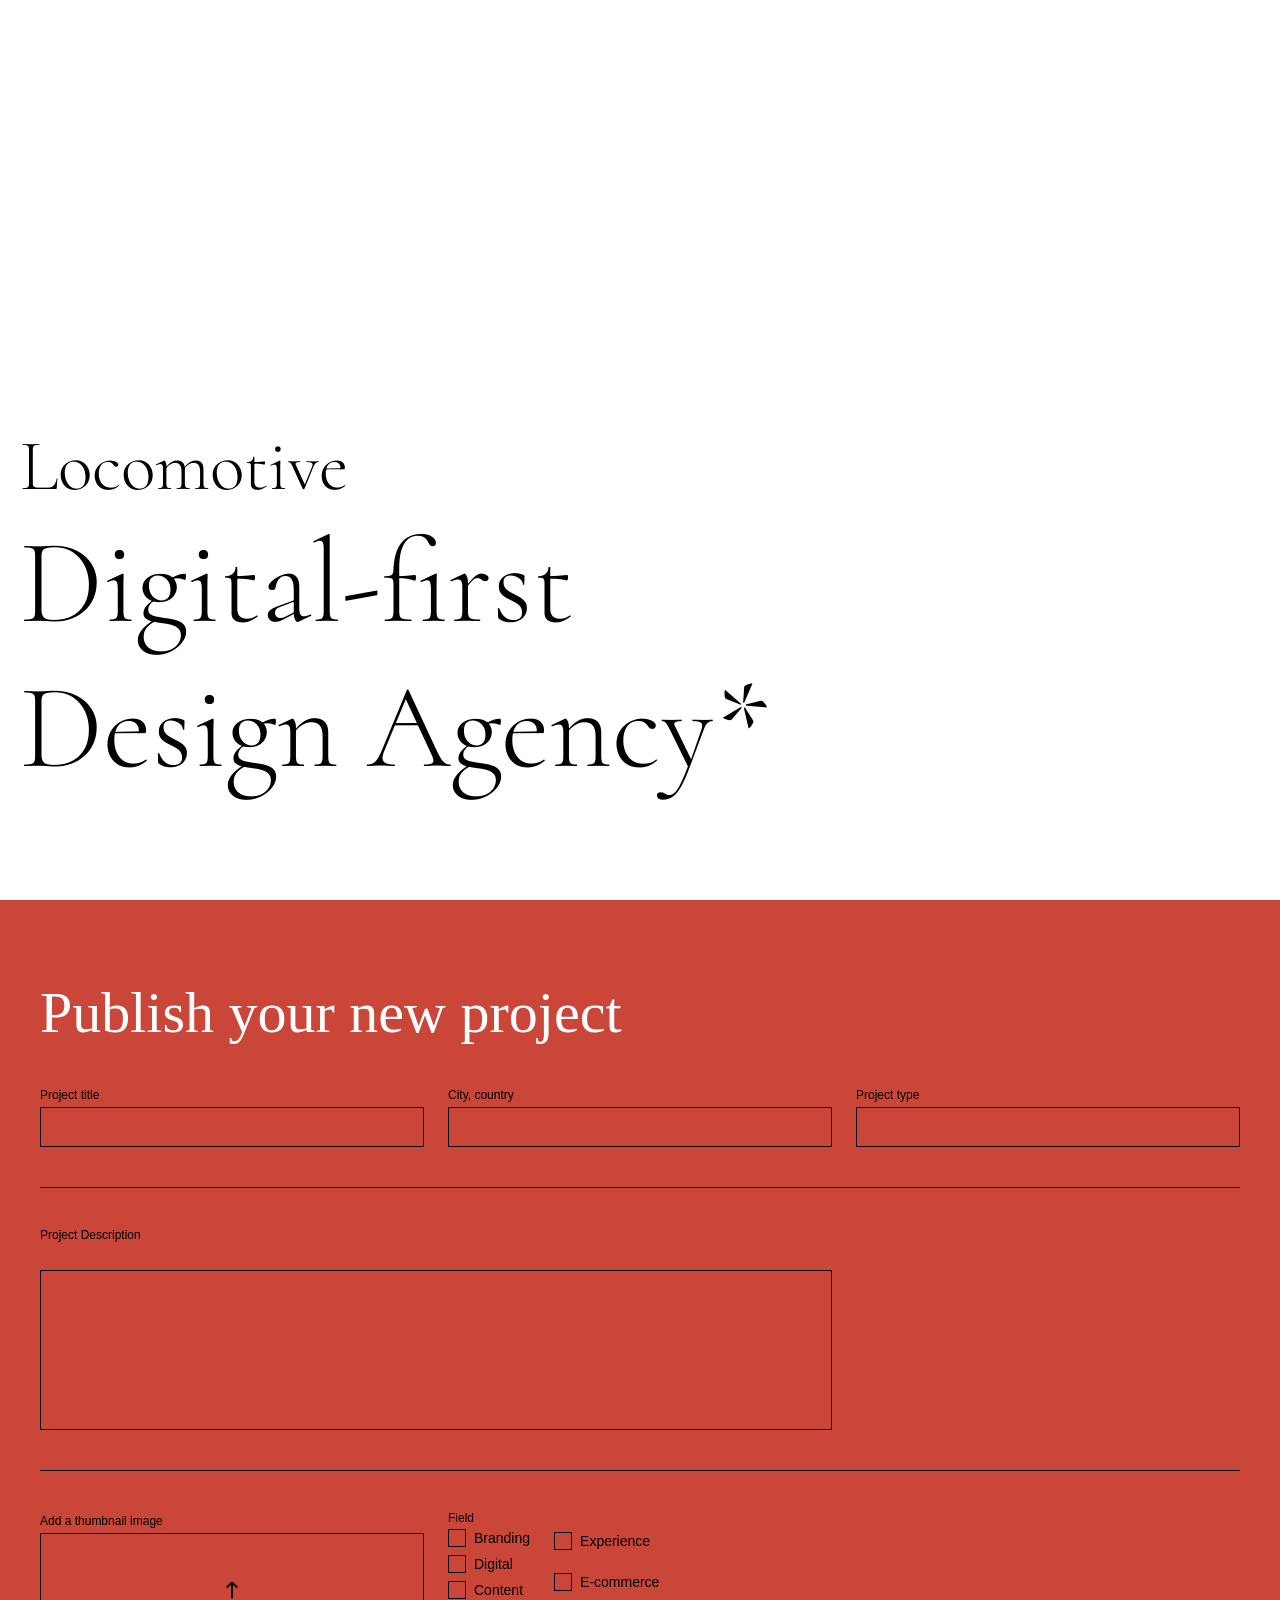
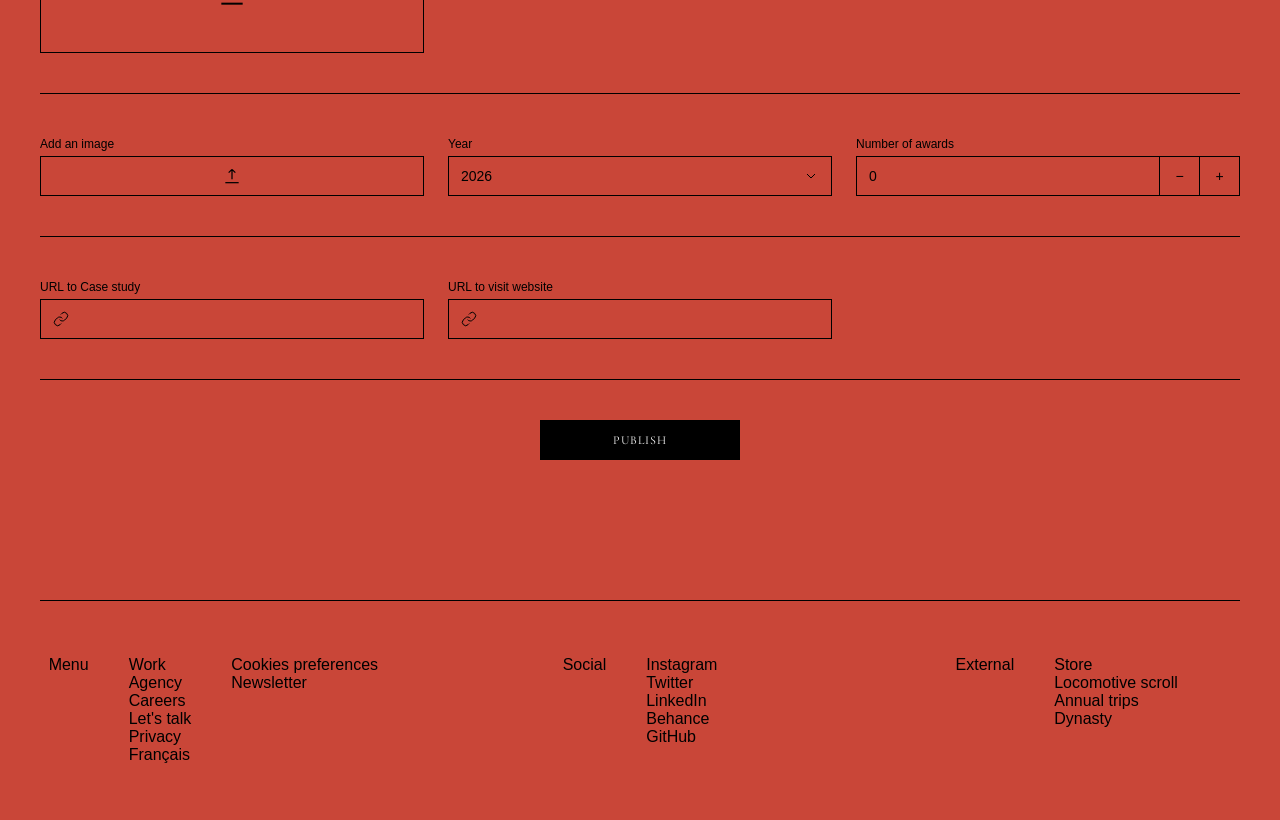
<file: index.html>
<!doctype html>
<html lang="en">
  <head>
    <meta charset="UTF-8" />
    <meta name="viewport" content="width=device-width, initial-scale=1.0" />
    <title>Locomotive big form</title>
    <link rel="preconnect" href="https://fonts.googleapis.com" />
    <link rel="preconnect" href="https://fonts.gstatic.com" crossorigin />
    <link
      href="https://fonts.googleapis.com/css2?family=Cormorant:ital,wght@0,300..700;1,300..700&display=swap"
      rel="stylesheet"
    />
    <link rel="stylesheet" href="styles.css" />
  </head>
  <body>
    <div class="hero">
      <div class="hero-text">
        <h1>Locomotive</h1>
        <h1>Digital-first <br />Design Agency*</h1>
      </div>
    </div>

    <div class="form">
      <h1>Publish your new project</h1>
      <form action="https://api.web3forms.com/submit" method="POST">
        <input
          type="hidden"
          name="access_key"
          value="351976b9-cf6f-4fbb-bb01-a989b3a0ab85"
        />
        <input
          type="hidden"
          name="redirect"
          value="http://127.0.0.1:5500/congrats.html"
        />
        <div class="first-section">
          <div class="title">
            <label for="Project title">Project title</label>
            <input id="Project title" type="text" />
          </div>
          <div class="citycountry">
            <label for="City-country">City, country</label>
            <input id="City-country" type="text" autocomplete="off" />
            <ul id="city-dropdown-list" class="dropdown-list hidden"></ul>
          </div>

          <div class="dropdown-container-project">
            <label for="search-input">Project type</label>
            <input type="text" id="search-input" autocomplete="off" />

            <ul id="dropdown-list" class="dropdown-list hidden">
              <!-- options injected by JS -->
            </ul>
          </div>
        </div>
        <div class="description">
          <label for="Project Description">Project Description</label>
          <textarea
            name="Project Description"
            id="Project Description"
          ></textarea>
        </div>
        <div class="thumbnail-field">
          <div class="thumbnail">
            <label for="thumbnail">Add a thumbnail image</label>
            <label class="file-upload-box">
              <input type="file" id="thumbnail" />
              <svg viewBox="0 0 24 24" aria-hidden="true">
                <path d="M12 16V4M12 4L8 8M12 4L16 8" />
                <path d="M4 20H20" />
              </svg>
            </label>
          </div>
          <div class="field-group">
            <label for="Field">Field</label>
            <div class="field-columns">
              <div class="checkboxfirst">
                <input id="Branding" name="Branding" type="checkbox" />
                <label for="Branding">Branding</label>

                <input id="Digital" name="Digital" type="checkbox" />
                <label for="Digital">Digital</label>

                <input id="content" name="Content" type="checkbox" />
                <label for="content">Content</label>
              </div>
              <div class="checkboxsecond">
                <input id="Experience" name="Experience" type="checkbox" />
                <label for="Experience">Experience</label>

                <input id="E-commerce" name="E-commerce" type="checkbox" />
                <label for="E-commerce">E-commerce</label>
              </div>
            </div>
          </div>
        </div>
        <div class="iyn">
          <div class="image">
            <label for="image">Add an image</label>
            <label class="file-upload-box">
              <input type="file" id="image" />
              <svg viewBox="0 0 24 24" aria-hidden="true">
                <path d="M12 16V4M12 4L8 8M12 4L16 8" />
                <path d="M4 20H20" />
              </svg>
            </label>
          </div>
          <div class="year">
            <label for="year">Year</label>
            <select name="year" id="year">
              <option value="2026">2026</option>
              <option value="2025">2025</option>
              <option value="2024">2024</option>
              <option value="2023">2023</option>
              <option value="2022">2022</option>
              <option value="2021">2021</option>
              <option value="2020">2020</option>
              <option value="2019">2019</option>
              <option value="2018">2018</option>
              <option value="2017">2017</option>
              <option value="2016">2016</option>
              <option value="2015">2015</option>
              <option value="2014">2014</option>
              <option value="2013">2013</option>
              <option value="2012">2012</option>
              <option value="2011">2011</option>
              <option value="2010">2010</option>
              <option value="2009">2009</option>
              <option value="2008">2008</option>
            </select>
          </div>
          <div class="awards">
            <label for="awards">Number of awards</label>

            <div class="number-wrap">
              <input
                type="number"
                id="awards"
                name="awards"
                value="0"
                min="0"
                step="1"
              />

              <button
                type="button"
                class="number-btn"
                data-action="decrement"
                aria-label="Decrease"
              >
                −
              </button>
              <button
                type="button"
                class="number-btn"
                data-action="increment"
                aria-label="Increase"
              >
                +
              </button>
            </div>
          </div>
        </div>
        <div class="urls">
          <div class="url">
            <label for="case-study-url">URL to Case study</label>
            <div class="url-input-wrap">
              <svg viewBox="0 0 24 24" aria-hidden="true">
                <path
                  d="M10 13a5 5 0 0 0 7.54.54l3-3a5 5 0 0 0-7.07-7.07l-1.72 1.71"
                />
                <path
                  d="M14 11a5 5 0 0 0-7.54-.54l-3 3a5 5 0 0 0 7.07 7.07l1.71-1.71"
                />
              </svg>
              <input type="url" id="case-study-url" name="case-study-url" />
            </div>
          </div>
          <div class="url">
            <label for="website-url">URL to visit website</label>
            <div class="url-input-wrap">
              <svg viewBox="0 0 24 24" aria-hidden="true">
                <path
                  d="M10 13a5 5 0 0 0 7.54.54l3-3a5 5 0 0 0-7.07-7.07l-1.72 1.71"
                />
                <path
                  d="M14 11a5 5 0 0 0-7.54-.54l-3 3a5 5 0 0 0 7.07 7.07l1.71-1.71"
                />
              </svg>
              <input type="url" id="website-url" name="website-url" />
            </div>
          </div>
        </div>
        <div class="submit">
          <button type="submit">PUBLISH</button>
        </div>
      </form>
    </div>

    <footer>
      <div class="footer">
        <p>Menu</p>
        <div class="menu-cookies">
          <ul>
            <li><a href="#">Work</a></li>
            <li><a href="#">Agency</a></li>
            <li><a href="#">Careers</a></li>
            <li><a href="#">Let's talk</a></li>
            <li><a href="#">Privacy</a></li>
            <li><a href="#">Français</a></li>
          </ul>
        </div>
        <div class="Cookies">
          <ul>
            <li><a href="#">Cookies preferences</a></li>
            <li><a href="#">Newsletter</a></li>
          </ul>
        </div>
      </div>

      <div class="footer">
        <p>Social</p>

        <ul>
          <li><a href="#">Instagram</a></li>
          <li><a href="#">Twitter</a></li>
          <li><a href="#">LinkedIn</a></li>
          <li><a href="#">Behance</a></li>
          <li><a href="#">GitHub</a></li>
        </ul>
      </div>
      <div class="footer">
        <p>External</p>

        <ul>
          <li><a href="#">Store</a></li>
          <li><a href="#">Locomotive scroll</a></li>
          <li><a href="#">Annual trips</a></li>
          <li><a href="#">Dynasty</a></li>
        </ul>
      </div>
    </footer>
    <script src="interactions.js"></script>
  </body>
</html>
</file>
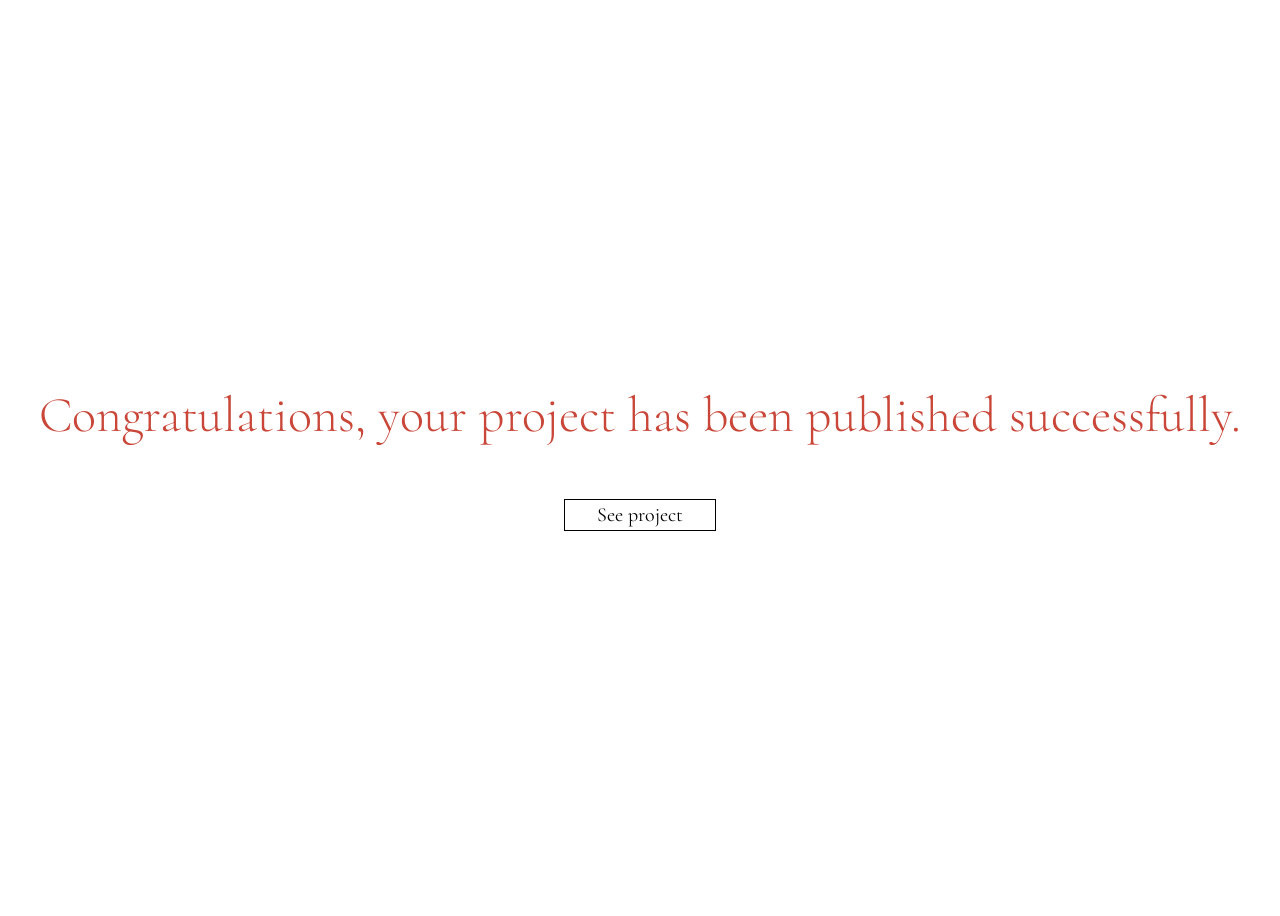
<file: congrats.html>
<!doctype html>
<html lang="en">
  <head>
    <meta charset="UTF-8" />
    <meta name="viewport" content="width=device-width, initial-scale=1.0" />
    <title>Congrats</title>
    <link rel="preconnect" href="https://fonts.googleapis.com" />
    <link rel="preconnect" href="https://fonts.gstatic.com" crossorigin />
    <link
      href="https://fonts.googleapis.com/css2?family=Cormorant:ital,wght@0,300..700;1,300..700&display=swap"
      rel="stylesheet"
    />
    <link rel="stylesheet" href="style2.css" />
  </head>
  <body>
    <div class="everything">
      <div class="congrats-text">
        <h1>Congratulations, your project has been published successfully.</h1>
        <a href="index.html">See project</a>
      </div>
    </div>
  </body>
</html>
</file>
<file: styles.css>
* {
  box-sizing: border-box;
}

input {
  outline: none;
}

body {
  margin: 0;
}

.hero {
  position: fixed;
  top: 0;
  left: 0;
  width: 100%;
  height: 100vh;
  z-index: 0;
}

.hero-text {
  display: flex;
  flex-direction: column;
  justify-content: end;
  padding: 20px;
  height: 100%;
}

.hero-text h1 {
  font-family: "Cormorant", serif;
  font-weight: 300;
  font-size: 120px;
  margin-top: 0;
}

.hero-text h1:first-child {
  font-size: 72px;
  margin-bottom: 0;
}

.form {
  background-color: #c94638;
  padding: 40px;
  min-height: 100vh;
  position: relative;
  z-index: 1;
  margin-top: 100vh;
}

.form h1 {
  font-size: 58px;
  font-weight: 300;
  color: white;
}

label {
  font-family: Arial, Helvetica, sans-serif;
  font-size: 12px;
}

#search-input,
.title input,
#City-country {
  width: 100%;
  height: 40px;
  padding: 8px 12px;
  margin: 4px 0 0;
  border: 1px solid #000000;
  background-color: #c94638;
  font-family: Arial, Helvetica, sans-serif;
  font-size: 14px;
}

#year {
  width: 100%;
  height: 40px;
  padding: 8px 32px 8px 12px;
  margin: 4px 0 0;
  border: 1px solid #000000;
  background-color: #c94638;
  font-family: Arial, Helvetica, sans-serif;
  font-size: 14px;
  appearance: none;
  -webkit-appearance: none;
  border-radius: 0;
  background-image: url("data:image/svg+xml,%3Csvg xmlns='http://www.w3.org/2000/svg' viewBox='0 0 24 24'%3E%3Cpath d='M6 9l6 6 6-6' stroke='black' fill='none' stroke-width='1.5'/%3E%3C/svg%3E");
  background-repeat: no-repeat;
  background-position: right 12px center;
  background-size: 16px;
  cursor: pointer;
}

#year option {
  background-color: #c94638;
}

.dropdown-container-project,
.citycountry {
  position: relative;
  min-width: 0;
}

.dropdown-list {
  position: absolute;
  top: 100%;
  left: 0;
  right: 0;
  margin: 4px 0 0;
  padding: 8px 12px;
  border: 1px solid #000000;
  background-color: #c94638;
  font-family: Arial, Helvetica, sans-serif;
  max-height: 200px;
  overflow-y: auto;
  list-style: none;
}

.dropdown-list li {
  padding: 8px 12px;
  cursor: pointer;
}

.dropdown-list li:hover {
  border-top: 1px solid black;
  border-bottom: 1px solid black;
}

.hidden {
  display: none;
}

#awards {
  appearance: textfield;
  -moz-appearance: textfield;
}

#awards::-webkit-outer-spin-button,
#awards::-webkit-inner-spin-button {
  -webkit-appearance: none;
  margin: 0;
}

.first-section,
.description,
.thumbnail-field,
.iyn,
.urls {
  display: grid;
  grid-template-columns: repeat(3, 1fr);
  gap: 24px;
  border-bottom: 1px solid black;
  padding: 40px 0;
}

.first-section {
  padding-top: 0;
}

.description label,
#Project\ Description {
  grid-column: span 2;
}

#Project\ Description {
  resize: none;
  width: 100%;
  height: 160px;
  padding: 8px 12px;
  margin: 4px 0 0;
  border: 1px solid #000000;
  background-color: #c94638;
  font-family: Arial, Helvetica, sans-serif;
  font-size: 16px;
}

.field-group {
  display: flex;
  flex-direction: column;
  grid-column: span 2;
}

.field-columns {
  display: flex;
  gap: 24px;
}

.file-upload-box {
  display: flex;
  align-items: center;
  justify-content: center;
  height: 120px;
  margin-top: 4px;
  border: 1px solid black;
  background-color: #c94638;
  cursor: pointer;
}

.file-upload-box input[type="file"] {
  display: none;
}

.file-upload-box svg {
  width: 32px;
  height: 32px;
}

.file-upload-box svg path {
  stroke: black;
  fill: none;
  stroke-width: 1.5;
}

.iyn .file-upload-box {
  height: 40px;
}

.iyn .file-upload-box svg {
  width: 20px;
  height: 20px;
}

.checkboxfirst,
.checkboxsecond {
  display: grid;
  grid-template-columns: auto auto;
  gap: 8px;
  align-items: center;
}

.checkboxfirst {
  margin-top: 4px;
}

.checkboxfirst label,
.checkboxsecond label {
  font-size: 14px;
  cursor: pointer;
}

.checkboxfirst input[type="checkbox"],
.checkboxsecond input[type="checkbox"] {
  width: 18px;
  height: 18px;
  margin: 0;
  border: 1px solid #000000;
  background-color: #c94638;
  appearance: none;
  -webkit-appearance: none;
  cursor: pointer;
}

.checkboxfirst input[type="checkbox"]:checked,
.checkboxsecond input[type="checkbox"]:checked {
  background-color: #000000;
  background-image: url("data:image/svg+xml,%3Csvg xmlns='http://www.w3.org/2000/svg' viewBox='0 0 24 24'%3E%3Cpath d='M5 13l4 4L19 7' stroke='white' fill='none' stroke-width='2'/%3E%3C/svg%3E");
  background-repeat: no-repeat;
  background-position: center;
  background-size: 14px;
}

.number-wrap {
  display: flex;
  height: 40px;
  margin: 4px 0 0;
  border: 1px solid #000000;
}

.number-wrap input,
.number-wrap button {
  border: none;
  margin: 0;
  padding: 8px 12px;
  background-color: #c94638;
  font-family: Arial, Helvetica, sans-serif;
  font-size: 14px;
}

.number-wrap input {
  flex: 1;
}

.number-wrap button {
  width: 40px;
  flex-shrink: 0;
  border-left: 1px solid #000000;
  cursor: pointer;
}

.url {
  min-width: 0;
}

.url:last-child {
  grid-column: 2;
}

.url-input-wrap {
  display: flex;
  align-items: center;
  height: 40px;
  margin: 4px 0 0;
  padding: 0 12px;
  border: 1px solid #000000;
  background-color: #c94638;
}

.url-input-wrap input {
  width: 100%;
  padding: 8px 0 8px 8px;
  border: none;
  background-color: transparent;
  font-family: Arial, Helvetica, sans-serif;
  font-size: 14px;
}

.url-input-wrap:focus-within {
  outline: auto;
}

.url-input-wrap svg {
  width: 16px;
  height: 16px;
  flex-shrink: 0;
}

.url-input-wrap svg path {
  stroke: black;
  fill: none;
  stroke-width: 1.5;
}

.submit {
  display: flex;
  justify-content: center;
  padding-top: 40px;
}

.submit button {
  width: 200px;
  height: 40px;
  border: none;
  margin-bottom: 100px;
  background-color: #000000;
  font-family: "Cormorant", serif;
  color: white;
  font-size: 12px;
  letter-spacing: 1px;
}

.submit:hover button {
  background-color: #c94638;
  color: black;
  border-bottom: 1px solid black;
}

a {
  text-decoration: none;
  color: black;
}

ul {
  list-style-type: none;
}

.footer {
  display: flex;
  justify-content: center;
  width: 100%;
}

.menu-cookies {
  display: flex;
}

footer {
  display: flex;
  position: relative;
  z-index: 1;
  padding: 40px 0;
  background-color: #c94638;
  font-family: Arial, Helvetica, sans-serif;
  justify-content: center;
}

footer::before {
  content: "";
  position: absolute;
  top: 0;
  left: 40px;
  right: 40px;
  border-top: 1px solid black;
}
</file>
<file: style2.css>
* {
  font-family: "Cormorant", serif;
}

.everything {
  display: flex;
  flex-direction: column;
  min-height: 100vh;
  justify-content: center;
  align-items: center;
}

.congrats-text {
  display: flex;
  flex-direction: column;
  align-items: center;
  gap: 24px;
}

.congrats-text h1 {
  font-weight: 300;
  font-size: 50px;
  margin: 0;
  text-align: center;
  color: #c94638;
}

.congrats-text a {
  display: flex;
  justify-content: center;
  align-items: center;
  width: 150px;
  height: 30px;
  margin-top: 30px;
  border: 0.5px solid black;
  background-color: rgb(255, 255, 255);
  color: rgb(0, 0, 0);
  font-size: 20px;
  text-decoration: none;
}
</file>
